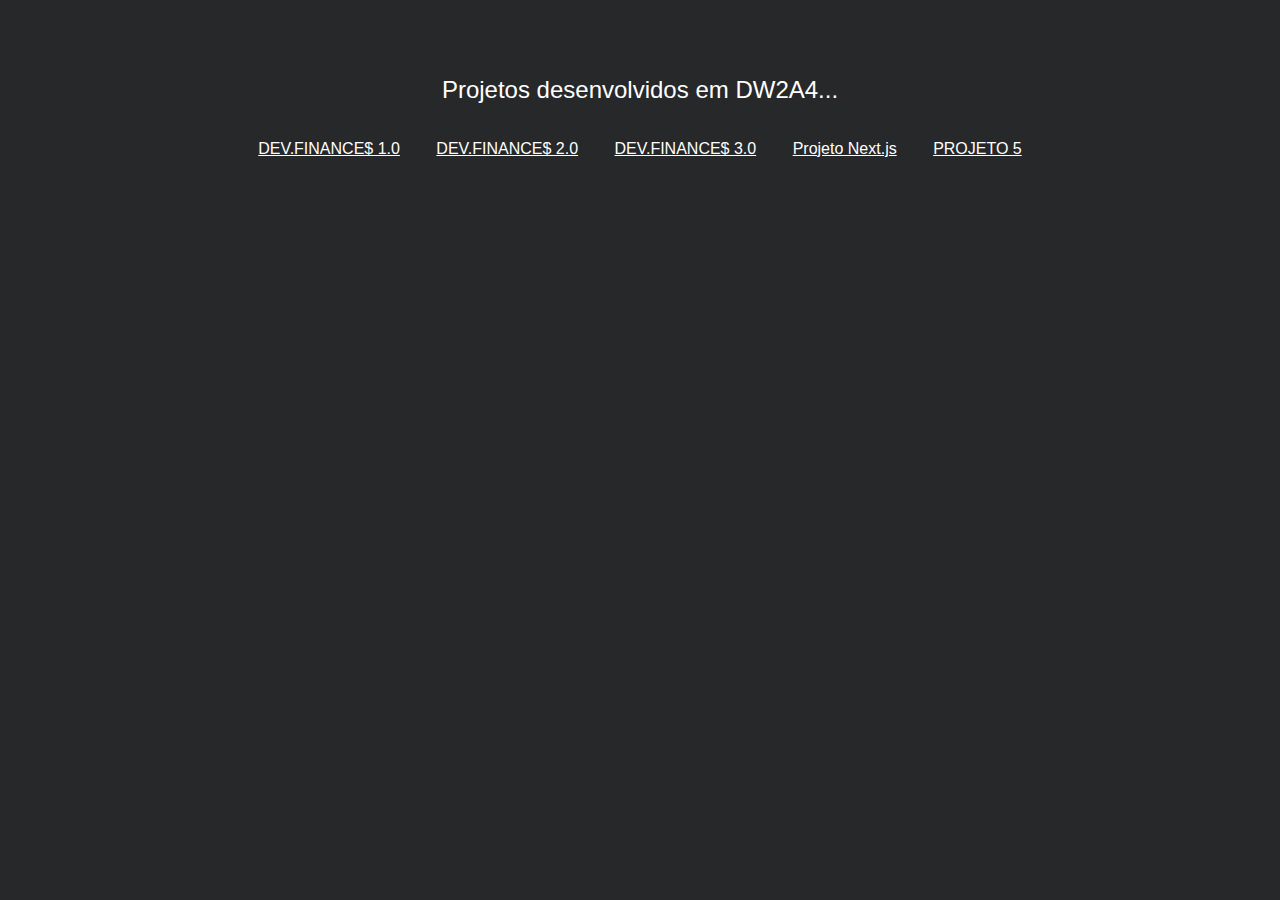
<file: index.html>
<!DOCTYPE html>
<html lang="en">
<head>
    <meta charset="UTF-8">
    <meta http-equiv="X-UA-Compatible" content="IE=edge">
    <meta name="viewport" content="width=device-width, initial-scale=1.0">
    <title>Projects DW2A4.</title>
</head>
<body>


    
    <style>
        * {
            background-color: #26282a;
            font-family: 'Poppins', sans-serif;
            padding: 1rem;
            text-align: center;
        }

        h2 {

            color: white;
            font-weight: normal;
        }

        a {

            color: white;
            font-weight: normal;
        }
    </style>

<h2>Projetos desenvolvidos em DW2A4...</h2>

    <a href="/Atividades/A1/index.html">DEV.FINANCE$ 1.0</a>
    <a href="/Atividades/A2/index.html">DEV.FINANCE$ 2.0</a>
    <a href="/Atividades/A3/index.html">DEV.FINANCE$ 3.0</a>
    <a href="https://aula-next-v2-hhvpy4fh2-deividev365.vercel.app/">Projeto Next.js</a>
    <a href="#">PROJETO 5</a>
   
</body>
</html>
</file>
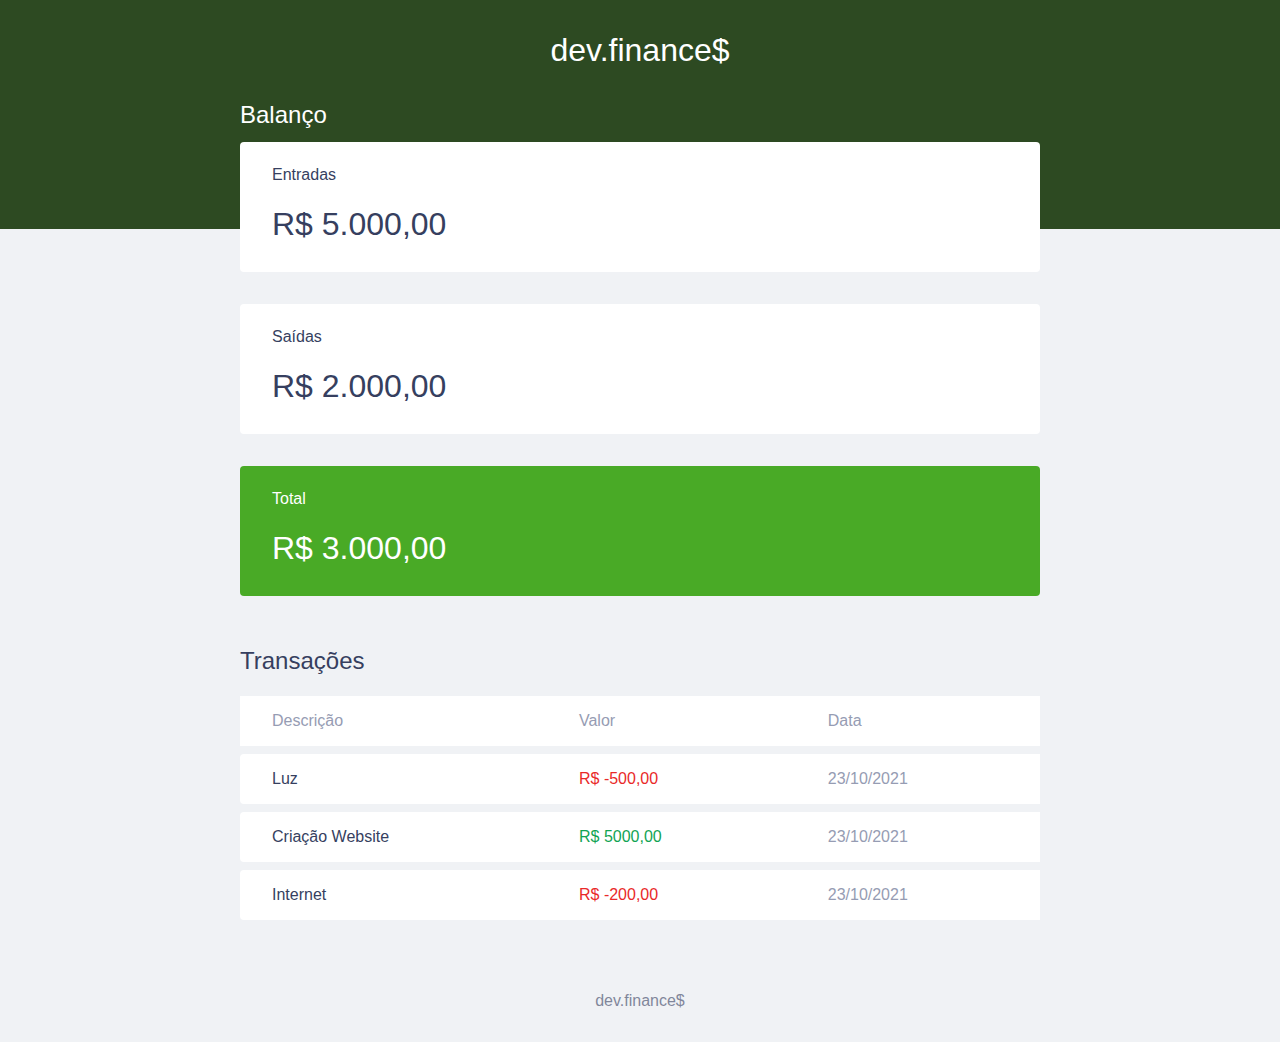
<file: Atividades/A1/index.html>
<!DOCTYPE html>
<html lang="en">
<head>
    <meta charset="UTF-8">
    <meta http-equiv="X-UA-Compatible" content="IE=edge">
    <meta name="viewport" content="width=device-width, initial-scale=1.0">
    <link rel="stylesheet" href="./styles.css">

    <title>Dev finance$</title>
</head>
<body>
    
    <header>
        <h1 id="logo">dev.finance$</h1>
    </header>
    
    <main class="container">

        <section id="balance">
            <h2>Balanço</h2>

            <div class="card">
                <h3>Entradas</h3>
                <p> R$ 5.000,00 </p>
            </div>
            
            <div class="card">
                <h3>Saídas</h3>
                <p> R$ 2.000,00 </p>
                
            </div>

            <div class="card total">
                <h3>Total</h3>
                <p> R$ 3.000,00 </p>
            </div>
        </section>
        
        <section id="transactions">
             <h2>Transações</h2>
    
            <table id="data-table">
                <thead>
                    <tr>
                        <th>Descrição</th>
                        <th>Valor</th>
                        <th>Data</th>
                    </tr>
                </thead>
                <tbody>
                    <tr>
                        <td class="description">Luz</td>
                        <td class="expense">R$ -500,00</td>
                        <td class="date">23/10/2021</td>
                    </tr>
                    <tr>
                        <td class="description">Criação Website</td>
                        <td class="income" class="date">R$ 5000,00</td>
                        <td class="date">23/10/2021</td>
                    </tr>
                    <tr>
                        <td class="description">Internet</td>
                        <td class="expense">R$ -200,00</td>
                        <td class="date">23/10/2021</td>
                    </tr>
                </tbody>
            </table>
        
        </section>
        
    </main>

    
    <footer>
       <p>dev.finance$</p> 
    </footer>

    
</body>
</html>
</file>
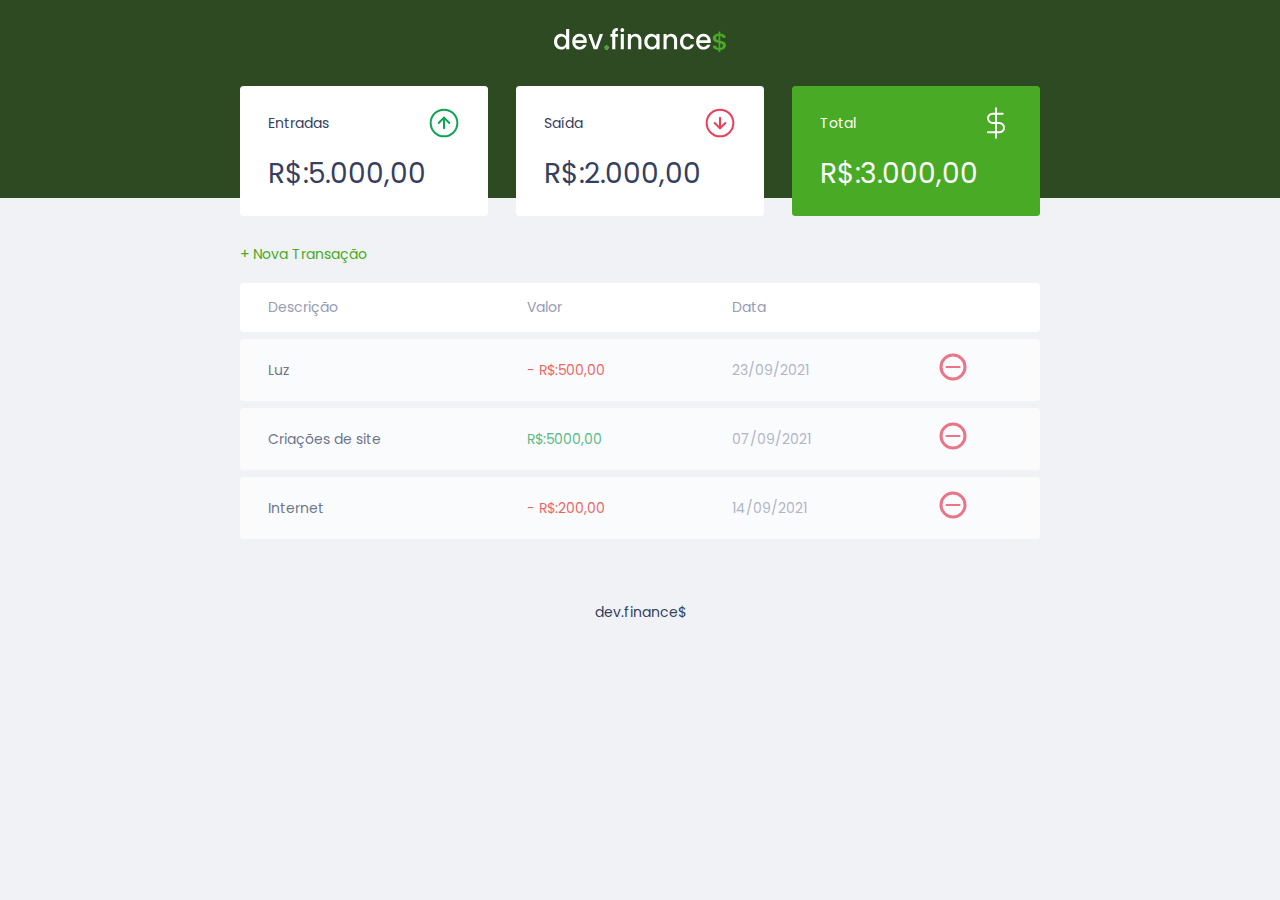
<file: Atividades/A2/index.html>
<!DOCTYPE html>
<html lang="pt-br">

<head>
    <meta charset="UTF-8">
    <meta name="viewport" content="width=device-width,
        initial-scale='1.0">
    <title>Dev.finance$</title>

    <link rel="stylesheet" href="./style.css">
    <link rel="preconnect" href="https://fonts.gstatic.com" crossorigin>
    <link href="https://fonts.googleapis.com/css2?family=Poppins:ital,wght@0,100;0,400;0,700;1,100;1,400;1,700&display=swap" rel="stylesheet">
</head>

<body>

    <header>
        <img src="./assets/logo.svg" alt="Logo Dev Finance">

    </header>

    <main class="container">

        <section id="balance">
            <h2 class="sr-only">Balanço</h2>

            <div class="card">
                <h3>
                    <span>Entradas</span>
                    <img src="./assets/income.svg" alt="Imagem de entradas">
                </h3>

                <p>R$:5.000,00</p>
            </div>

            <div class="card">
                <h3>
                    <span>
                        Saída
                    </span>
                    <img src="./assets/expense.svg" alt="Imagem de saidas">
                </h3>
                <p>R$:2.000,00</p>
            </div>

            <div class="card total">
                <h3>
                    <span>Total</span>
                    <img src="./assets/total.svg" alt="Imagem do total">
                </h3>
                <p>R$:3.000,00</p>
            </div>

        </section>

        <section id="transaction">
            <h2 class="sr-only">Transações</h2>

            <a href="#" onclick="Modal.open()" class="button new">+ Nova Transação</a>


            <table id="data-table">

                <thead>
                    <tr>
                        <th>Descrição</th>
                        <th>Valor</th>
                        <th>Data</th>
                        <th></th>
                    </tr>
                </thead>

                <tbody>
                    <tr>
                        <td class="description">Luz</td>
                        <td class="expense">- R$:500,00</td>
                        <td class="date">23/09/2021</td>
                        <td>
                            <img src="assets/minus.svg" alt="Remover transação">
                        </td>
                    </tr>

                    <tr>
                        <td class="description">Criações de site</td>
                        <td class="income">R$:5000,00</td>
                        <td class="date">07/09/2021</td>
                        <td>
                            <img src="assets/minus.svg" alt="Remover transação">
                        </td>
                    </tr>

                    <tr>
                        <td class="description">Internet</td>
                        <td class="expense">- R$:200,00</td>
                        <td class="date">14/09/2021</td>
                        <td>
                            <img src="assets/minus.svg" alt="Remover transação">
                        </td>
                    </tr>
                </tbody>
            </table>
        </section>

    </main>

    <div class="modal-overlay">
        <div class="modal">
            <div class="modal-content active">
                <div id="form">
                    <h2> Nova Transação</h2>
                    <form action="">
                        <div class="input-group">
                            <label class="sr-only" for="description">Descrição
                            </label>
                            <input type="text" id="description" name="description" placeholder="Descrição" />
                        </div>
                        <div class="input-group">
                            <label class="sr-only" for="amount">Valor
                            </label>
                            <input type="number" step="0.01" id="amount" name="amount" placeholder="0,00" />
                            <small class="help">Use o sinal - (negativo) para 
                            despesas e , (vírgula) para casas decimais</small>
                        </div>
                        <div class="input-group">
                            <label class="sr-only" for="date">Data
                            </label>
                            <input type="date" id="date" name="date" />
                        </div>

                        <div class="input-group actions">
                            <a onclick="Modal.close()" href="#" class="button cancel"> Cancelar</a>
                            <button>Salvar</button>
                        </div>

                    </form>
                </div>
            </div>
        </div>
    </div>
    <footer>
        <p>dev.finance$</p>
    </footer>

    <script>
        const Modal = {
            open() {
                //Abrir modal
                //Adicionar a class active ao modal
                document
                    .querySelector('.modal-overlay')
                    .classList
                    .add('active')

            },
            close() {
                //fechar o modal
                //remover class active do modal
                document
                    .querySelector('.modal-overlay')
                    .classList
                    .remove('active')
            }
        }
    </script>
</body>

</html>
</file>
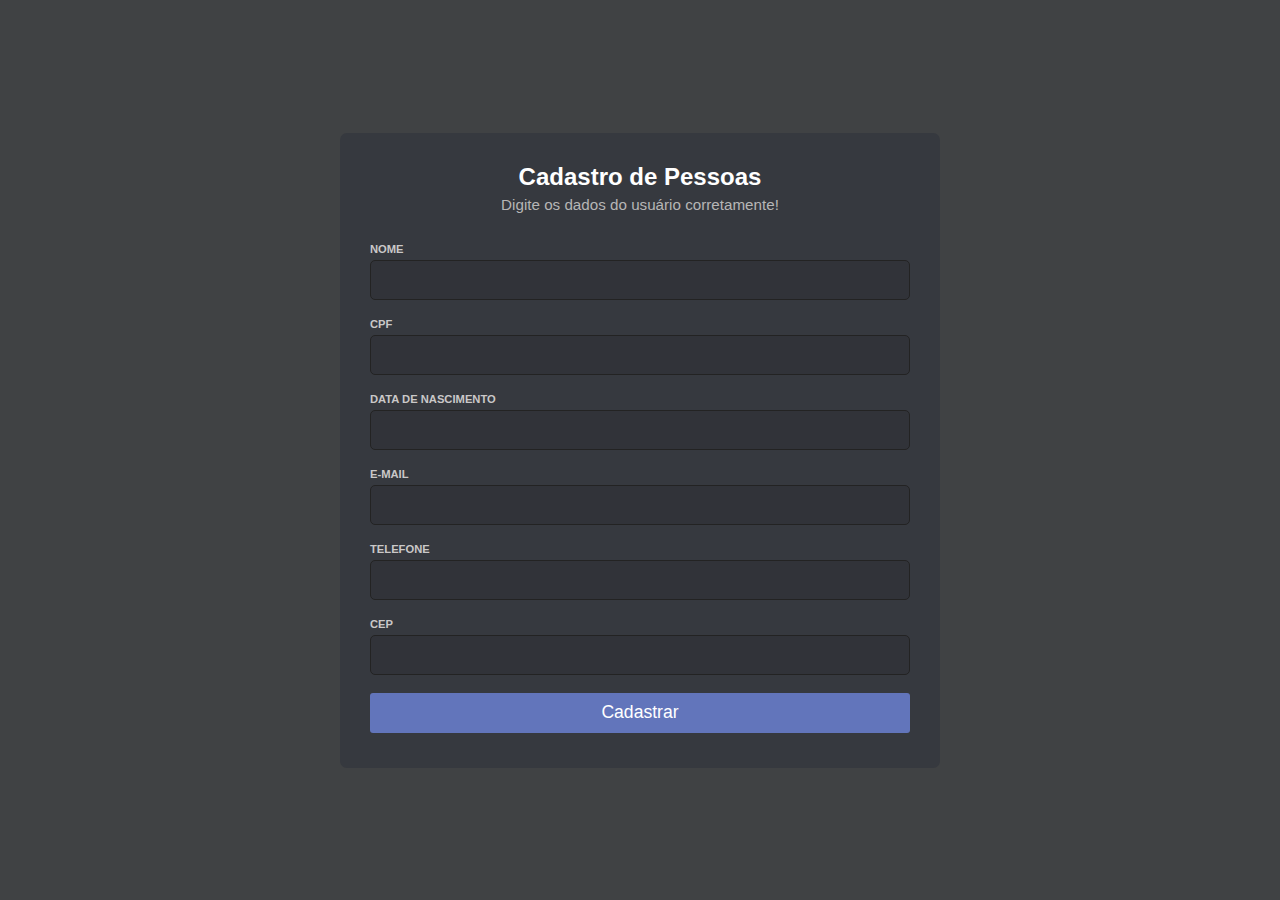
<file: Atividades/A4/index.html>
<!DOCTYPE html>
<html lang="en">
  <head>
    <meta charset="UTF-8" />
    <meta name="viewport" content="width=device-width, initial-scale=1.0" />
    <link rel="stylesheet" href="./src/css/styles.css" />
    <title>Formulário de Cadastro</title>
  </head>

  <body>
    <div class="container">
      <div class="main">
        <div class="header">
          <h2>Cadastro de Pessoas</h2>
          <p>Digite os dados do usuário corretamente!</p>
        </div>

        <form action="" class="form" name="dados" onSubmit="return enviardados();">
          <label for="nome">NOME</label>
          <input type="text" class="nome" name="nome" id="nome"/>

          <label for="cpf">CPF</label>
          <input type="text" class="cpf" id="cpf" data-js="cpf"/>

          <label for="dt_nasc">DATA DE NASCIMENTO</label>
          <input type="text" class="dt_nasc" id="dt_nasc" data-js="date" />

          <label for="email">E-MAIL</label>
          <input type="text" class="email" id="email" />

          <label for="fone">TELEFONE</label>
          <input type="fone" class="fone" id="fone" data-js="fone" />

          <label for="cep">CEP</label>
          <input type="cep" class="cep" id="cep" data-js="cep"/>

          <button id="button">Cadastrar</button>
        </form>
      </div>
    </div>
    <script src="./src/js/validadeMask.js"></script>
    <script src=""></script>
  </body>
</html>
</file>
<file: Atividades/A1/styles.css>
:root{
    --dark-blue: #363f5f;
}

*{
    margin: 0;
    padding: 0;
    box-sizing: border-box;
}

body {
    background: #f0f2f5;
    font-family: 'Poppins', sans-serif;
}

.container{
    width: min(90vw, 800px);
    margin: auto;
}

h2{
    margin-top: 3.2rem;
    margin-bottom: 0.8rem;
    color: var(--dark-blue);
    font-weight: normal;
}

header{
    background:  #2d4a22;
    padding: 2rem 0 10rem;
    text-align: center;
}

#logo {
  color: white;
  font-weight: 100;
}

#balance{
    margin-top:  -8rem;
}

#balance h2{
    color: white;
    margin-top: 0;
}

.card{
    background: white;
    padding: 1.5rem 2rem;
    border-radius: 0.25rem;
    margin-bottom: 2rem;
    color: var(--dark-blue);
}

.card h3 {
    font-weight: normal;
    font-size:  1rem;
}

.card p {
    font-size: 2rem;
    line-height: 3rem;
    margin-top:  1rem;
}

.card.total{
    background: #49aa26;
    color: white;
}

#data-table{
    width: 100%;
    border-spacing: 0 0.5rem;
    color: #969cb3;
}

table th{
    background: white;
    font-weight: normal;
    padding: 1rem 2rem;
    text-align: left;
}

table td {
    background: white;
    border-spacing: 0 0.5rem;
    padding: 1rem 2rem;
}

table tr:hover {
    opacity: 0.7
}

table th:hover{
    opacity: 1
}

table thead tr:first-child, 
table tbody td:first-child {
    border-radius: 0.25rem 0 0 0.25rem;
}

td.description{
    color: var(--dark-blue);

}

td.income{
    color: #12a454;
}

td.expense{
    color: #e92929;
}

footer{
    text-align: center;
    padding:  4rem 0 2rem;
    color: var(--dark-blue);
    opacity: 0.6;
}
</file>
<file: Atividades/A2/style.css>
:root {
    --dark-blue: #363f5f;
    --green: #49AA26;
    --light-green: #3dd705;
    --red: #e92929;
}

* {
    margin: 0;
    padding: 0;
    box-sizing: border-box;
}

html {
    font-size: 93.75%;
    /*15px*/
}

body {
    background: #f0f2f5;
    font-family: 'Poppins', sans-serif;
}

.sr-only {
    position: absolute;
    width: 1px;
    height: 1px;
    padding: 0;
    margin: -1px;
    overflow: hidden;
    clip: rect(0, 0, 0, 0);
    white-space: nowrap;
    border-width: 0;
}

.container {
    width: min(90vw, 800px);
    margin: auto;
}


/*Titles ============*/

h2 {
    margin-top: 3.2rem;
    margin-bottom: 0.8rem;
    color: var(--dark-blue);
    font-weight: normal;
}


/*Links & Buttons======================*/

a {
    color: var(--green);
    text-decoration: none;
}

a:hover {
    color: var (--light-green);
}

button {
    width: 100%;
    height: 50px;
    border: none;
    color: white;
    background-color: var(--green);
    padding: 0;
    border-radius: 0.25rem;
    cursor: pointer;
}

button:hover {
    background-color: var(--light-green);
}

.button.new {
    display: inline-block;
    margin-bottom: .8rem;
}

.button.cancel {
    color: var(--red);
    border: 2px var(--red) solid;
    border-radius: 0.25rem;
    height: 50px;
    display: flex;
    align-items: center;
    justify-content: center;
    opacity: 0.6;
}

.button.cancel:hover {
    opacity: 1;
}


/*Header ============*/

header {
    background: #2D4A22;
    padding: 2rem 0 10rem;
    text-align: center;
}

#logo {
    color: #fff;
    font-weight: 100;
}


/*Balance ============*/

#balance {
    margin-top: -8rem;
}

#balance h2 {
    color: white;
    margin-top: 0;
}


/*card ============*/

.card {
    background: white;
    padding: 1.5rem 2rem;
    border-radius: 0.25rem;
    margin-bottom: 2rem;
    color: var(--dark-blue);
}

.card h3 {
    font-weight: normal;
    font-size: 1rem;
    display: flex;
    align-items: center;
    justify-content: space-between;
}

.card p {
    font-size: 2rem;
    line-height: 3rem;
    margin-top: 1rem;
}

.card.total {
    background: var(--green);
    color: white;
}


/*Table ============*/

#transaction {
    display: block;
    width: 100%;
    overflow-x: auto;
}

#data-table {
    width: 100%;
    border-spacing: 0 0.5rem;
    color: #969cb3;
}

table thead tr th:first-child,
table tbody tr td:first-child {
    border-radius: 0.25rem 0 0 0.25rem;
}

table thead tr th:last-child,
table tbody tr td:last-child {
    border-radius: 0 0.25rem 0.25rem 0;
}

table thead th {
    background: white;
    font-weight: normal;
    padding: 1rem 2rem;
    text-align: left;
}

table tbody tr {
    opacity: 0.7;
}

table tbody tr:hover {
    opacity: 1;
}

table tbody td {
    background: white;
    padding: 1rem 2rem;
}

td.description {
    color: var(--dark-blue);
}

td.income {
    color: #12a454;
}

td.expense {
    color: #e92929;
}


/*Modal==============*/

.modal-overlay {
    width: 100%;
    height: 100%;
    background-color: rgba(0, 0, 0, 0.7);
    position: fixed;
    top: 0;
    display: flex;
    align-items: center;
    justify-content: center;
    opacity: 0;
    visibility: hidden;
    z-index: 999;
}

.modal-overlay.active {
    opacity: 1;
    visibility: visible;
}

.modal {
    background: #f0f2f5;
    padding: 2.4rem;
    position: relative;
    z-index: 1;
}


/*Form ===========*/

#form {
    max-width: 500px;
}

#form h2 {
    margin-top: 0;
}

input {
    border: none;
    border-radius: 0.2rem;
    padding: 0.8rem;
    width: 100%;
}

.input-group {
    margin-top: 0.8rem;
}

.input-group small {
    opacity: 0.4;
}

.input-group.actions {
    display: flex;
    justify-content: space-between;
    align-items: center;
}

.input-group.actions .button,
.input-group.actions .button {
    width: 100%;
    justify-content: space-evenly;
    margin: 5px;
}


/*footer ============*/

footer {
    text-align: center;
    padding: 4rem 0 2rem;
    color: var(--dark-blue);
    color: 0.6;
}

/*Responsive ============*/

@media (min-width:800px) {
    html {
        font-size: 87.5%;
    }
    #balance {
        display: grid;
        grid-template-columns: repeat(3, 1fr);
        gap: 2rem;
    }
}
</file>
<file: Atividades/A4/src/css/styles.css>
* {
    margin: 0;
    padding: 0;
    box-sizing: border-box;
    font-family: -apple-system, BlinkMacSystemFont, 'Segoe UI', Roboto, Oxygen,
      Ubuntu, Cantarell, 'Open Sans', 'Helvetica Neue', sans-serif;
  }
  
  body {
    position: relative;
    height: 100vh;
    width: 100vw;
  
    display: flex;
    align-items: center;
    justify-content: center;
    background-color: #404244;
   /* background: url("");*/
  }
  
  .container {
    width: 600px;
    display: flex;
  
    background-color: #36393f;
    color: #fff;
    padding: 30px;
    border-radius: 7px;
  }
  
  .main {
    width: 100%;
  }
  
  .main .form {
    display: flex;
    flex-direction: column;
  }
  
  .main .header {
    text-align: center;
  }
  
  .main .header h2 {
    margin-bottom: 5px;
  }
  
  .main .header p {
    margin-bottom: 15px;
    color: rgb(182, 182, 182);
    font-size: 0.95rem;
  }
  
  .main .form label {
    font-size: 0.7rem;
    font-weight: bold;
    margin-bottom: 5px;
    margin-top: 15px;
    color: rgb(202, 200, 200);
  }
  
  .main .form input {
    height: 40px;
    border-radius: 5px;
    background-color: #313339;
    outline: none;
    border: 1px solid rgb(35, 35, 35);
    color: #fff;
    font-size: 1.1rem;
    padding: 0 10px;
    margin-bottom: 3px;
  }
  
  .main .form input:focus {
    border: 1px solid #6275bb;
  }
  
  .main .form button {
    height: 40px;
    border-radius: 3px;
    border: none;
    background-color: #6275bb;
    color: #fff;
    font-size: 1.1rem;
    margin-top: 15px;
    margin-bottom: 5px;
    cursor: pointer;
  }
  
  .main .form button:hover {
    background-color: #50609b;
  }
  
  .errorInput {
    border: 2px solid rgb(207, 53, 53) !important;
  }
</file>
